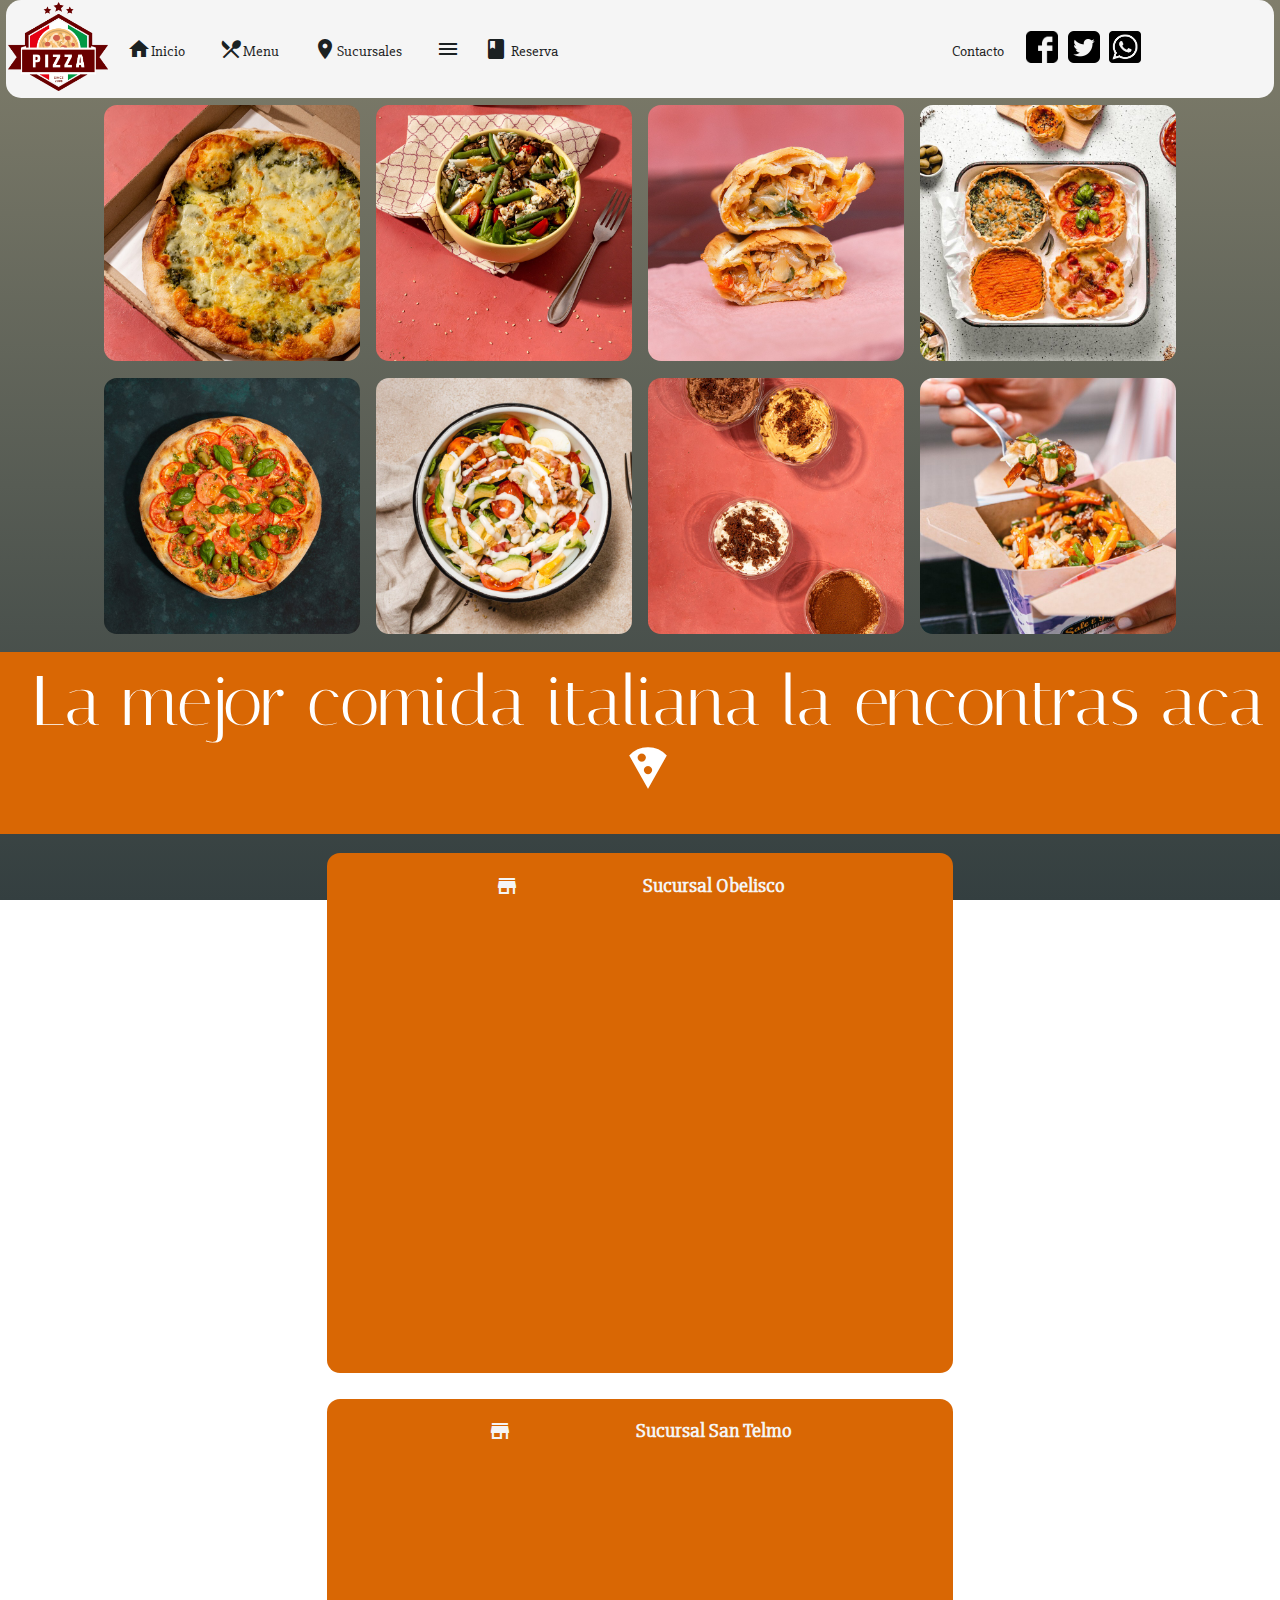
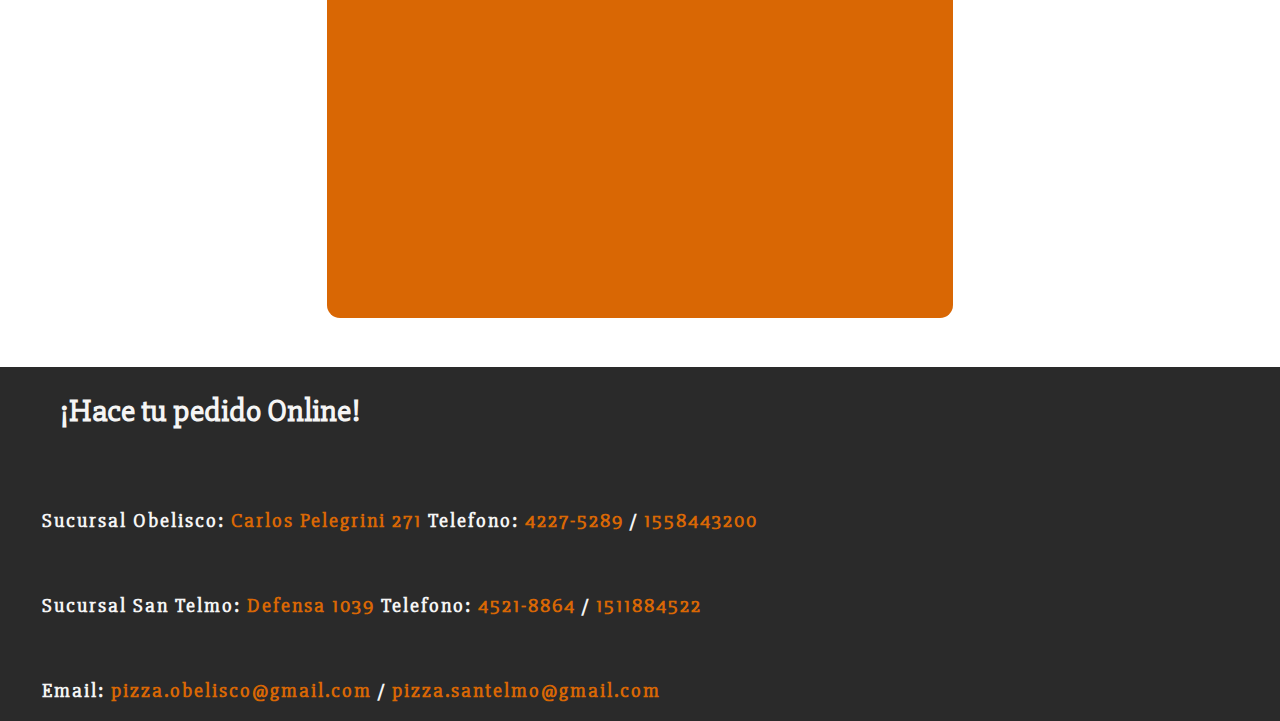
<file: index.html>
<!DOCTYPE html>
<html lang="es">
<head>
    <meta charset="UTF-8">
    <meta http-equiv="X-UA-Compatible" content="IE=edge">
    <meta name="viewport" content="width=device-width, initial-scale=1.0">
    <link rel="stylesheet" href="css/estilos.css">
    <link href="https://fonts.googleapis.com/icon?family=Material+Icons" rel="stylesheet">
    <link rel="stylesheet" href="https://cdnjs.cloudflare.com/ajax/libs/animate.css/4.1.1/animate.min.css"/>
    <link rel="shortcut icon" href="img/pizza_icon.ico">
    <title>Inicio - Pizzeria</title>
</head>
<body>
    <header>
        <nav>
        <a href="index.html"><img id= "logo" src="img/logo.png" alt="logo"></a>      
            <p><a href="index.html" class="nave"><i class="material-icons">home</i>Inicio</a></p>
            <p><a href="menu.html" class="nave"><i class="material-icons">restaurant_menu</i>Menu</a></p>
            <p><a href= "index.html#parrafo_suc" class="nave"><i class="material-icons">room</i>Sucursales</a></p>
            <p><a href="reserva.html" class="nave"><i class="material-icons">menu_book</i> Reserva</a></p>
            <p><a href= #contacto class="nave"><i class="material-icons">contact_support</i>Contacto</a></p>
            
            <a href="https://www.facebook.com/" target="_blank"><img src="img/facebook.png" class="logo_redes" alt="facebook"></a>
            <a href="https://www.twitter.com/" target="_blank"><img src="img/twitter.png" class="logo_redes" alt="twitter"></a>
            <a href="https://web.whatsapp.com/" target="_blank"><img src="img/whatsapp.png" class="logo_redes" alt="whatsapp"></a>
        </nav>
    </header>
    <main>
        <section>
            <article id="articulo_fotos">
              <a href="menu.html#pizza_clasica"><img src="img/home_1.jpg" class ="foto_producto animate__animated animate__pulse" alt=""></a>
              <a href="menu.html#ensaladas"><img src="img/home_3.jpg" class ="foto_producto animate__animated animate__pulse" alt=""></a>
              <a href="menu.html#empanadas"><img src="img/home_7.jpg" class ="foto_producto animate__animated animate__pulse" alt=""></a>
              <a href="menu.html#ensaladas"><img src="img/home_4.jpg" class ="foto_producto animate__animated animate__pulse" alt=""></a>
              <a href="menu.html#pizza_premium"><img src="img/home_5.jpg" class ="foto_producto animate__animated animate__pulse" alt=""></a>
              <a href="menu.html#ensaladas"><img src="img/home_6.jpg" class ="foto_producto animate__animated animate__pulse" alt=""></a>
              <a href="menu.html#postres"><img src="img/home_2.jpg" class ="foto_producto animate__animated animate__pulse" alt=""></a>
              <a href="menu.html#ensaladas"><img src="img/home_8.jpg" class ="foto_producto animate__animated animate__pulse" alt=""></a>
            </article>
            <article>
                <p id="parrafo_suc"class="text_foto">La mejor comida italiana la encontras aca <i id="logo_pizza" class="material-icons">local_pizza</i></p>
            </article>
            <article name="acticulo_sucursal" id="articulo_sucursal">
                <div class="suc">
                    <h1 class="titulo_suc"><i class="material-icons">storefront</i> Sucursal Obelisco</h1>
                    <iframe src="https://www.google.com/maps/embed?pb=!1m18!1m12!1m3!1d3283.946684605578!2d-58.38265888417495!3d-34.60550966510093!2m3!1f0!2f0!3f0!3m2!1i1024!2i768!4f13.1!3m3!1m2!1s0x95bccacfa8cb7091%3A0x442d89e7be4f420d!2sCarlos%20Pellegrini%20271%2C%20C1009%20ABE%2C%20Buenos%20Aires!5e0!3m2!1ses-419!2sar!4v1631934433536!5m2!1ses-419!2sar" width="600" height="450" style="border:0;" allowfullscreen="" loading="lazy"></iframe>
                </div>
                <div class="suc">
                    <h1 class="titulo_suc"><i class="material-icons">storefront</i> Sucursal San Telmo</h1>
                    <iframe src="https://www.google.com/maps/embed?pb=!1m14!1m8!1m3!1d1952.2954022937508!2d-58.37186221709613!3d-34.62043251706011!3m2!1i1024!2i768!4f13.1!3m3!1m2!1s0x95a334d352f755e3%3A0xc7e2420c1ae33ef6!2sDefensa%201039%2C%20C1065%20AAS%2C%20Buenos%20Aires!5e0!3m2!1ses-419!2sar!4v1631932981255!5m2!1ses-419!2sar" width="600" height="450" style="border:0;" allowfullscreen="" loading="lazy"></iframe>                   
                </div>
            </article>
        </section>
    </main>
    <footer>
        <div id="contacto">
            <h1>¡Hace tu pedido Online!</h1>
            <p>Sucursal Obelisco: <a href="https://www.google.com/maps?ll=-34.605399,-58.380481&z=17&t=m&hl=es-419&gl=AR&mapclient=embed&q=Carlos+Pellegrini+271+C1009+ABE+Buenos+Aires" target="_blank">Carlos Pelegrini 271</a>  Telefono: <a href="tel:4227-5289">4227-5289</a> / <a href="tel:1558443200">1558443200</a></p>
            <p>Sucursal San Telmo: <a href="https://www.google.com/maps?ll=-34.619989,-58.371533&z=17&t=m&hl=es-419&gl=AR&mapclient=embed&q=Defensa+1039+C1065+AAS+Buenos+Aires" target="_blank">Defensa 1039</a>  Telefono: <a href="tel:4521-8864">4521-8864</a> / <a href="tel:1511884522">1511884522</a></p>
            <p>Email: <a href="mailto:pizza.obelisco@gmail.com">pizza.obelisco@gmail.com</a> / <a href="mailto:pizza.santelmo@gmail.com">pizza.santelmo@gmail.com</a></p>
        </div>
    </footer>
    
</body>
</html>
</file>
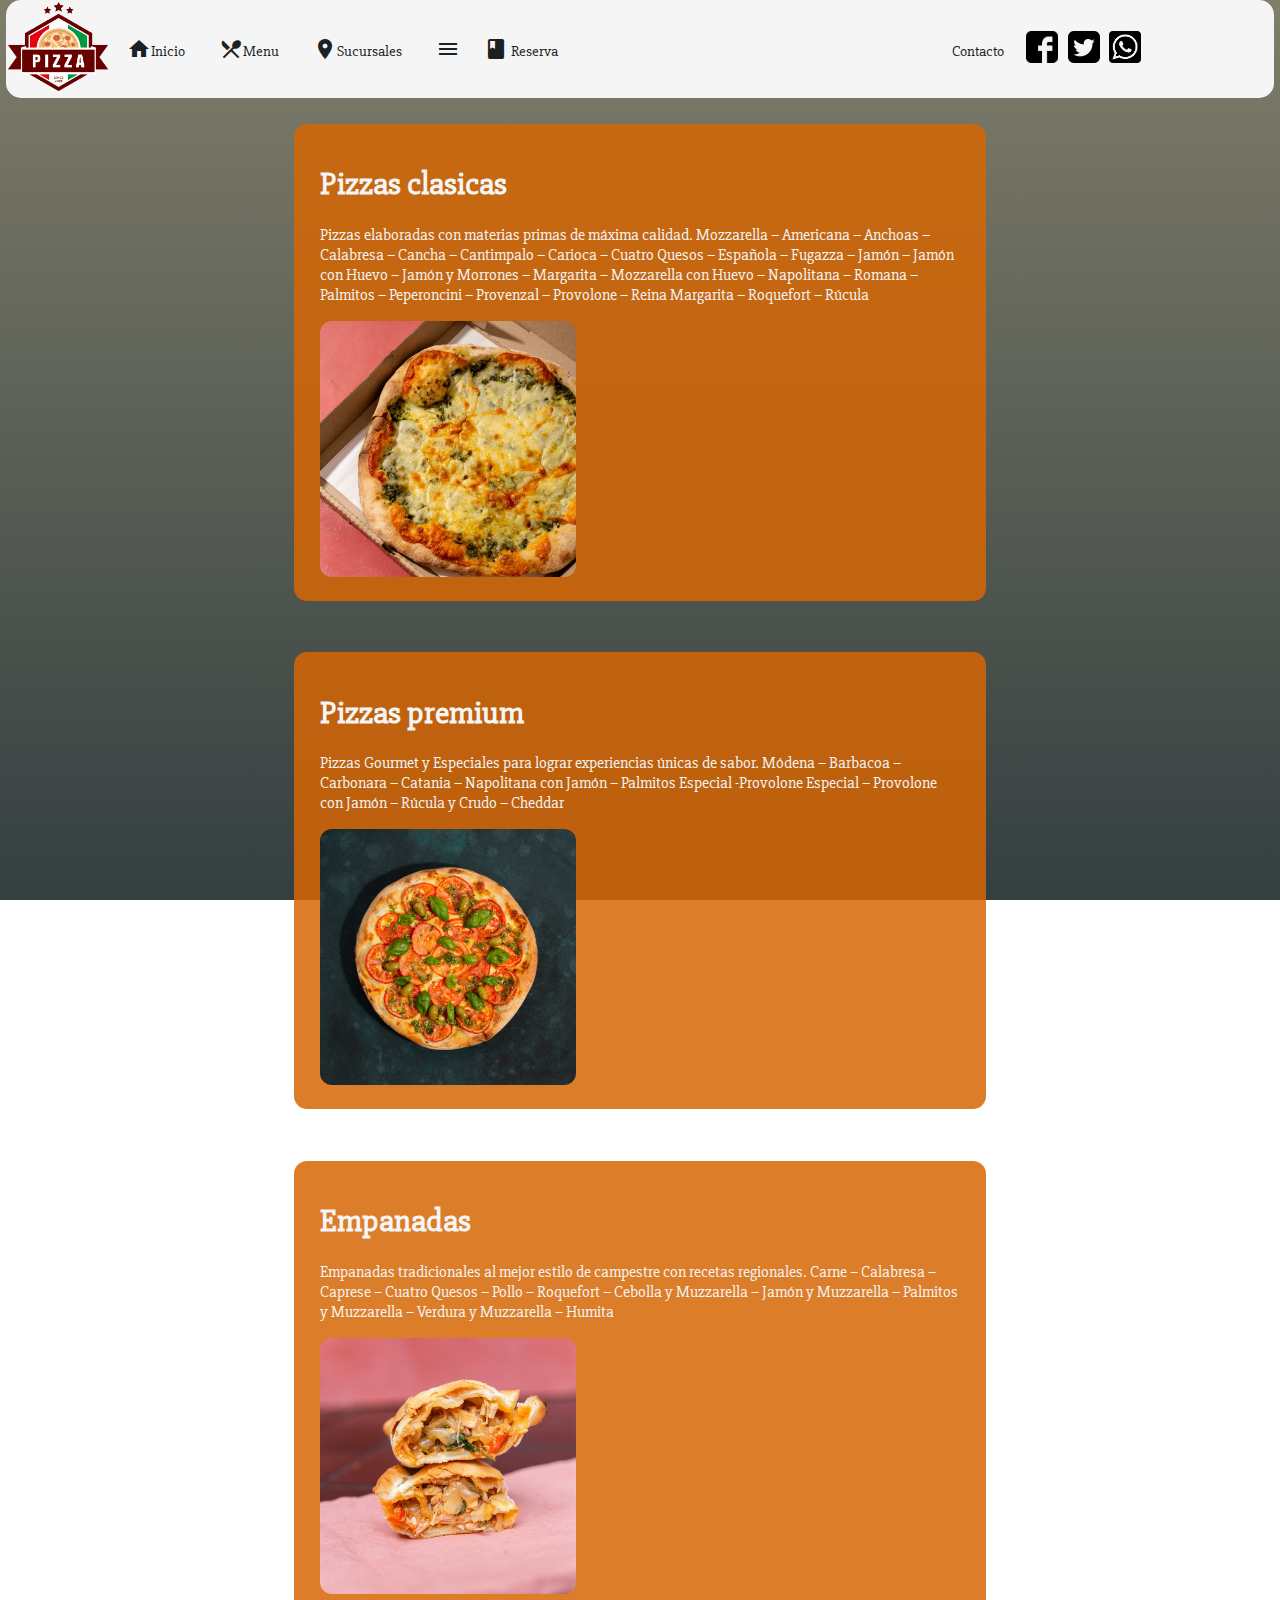
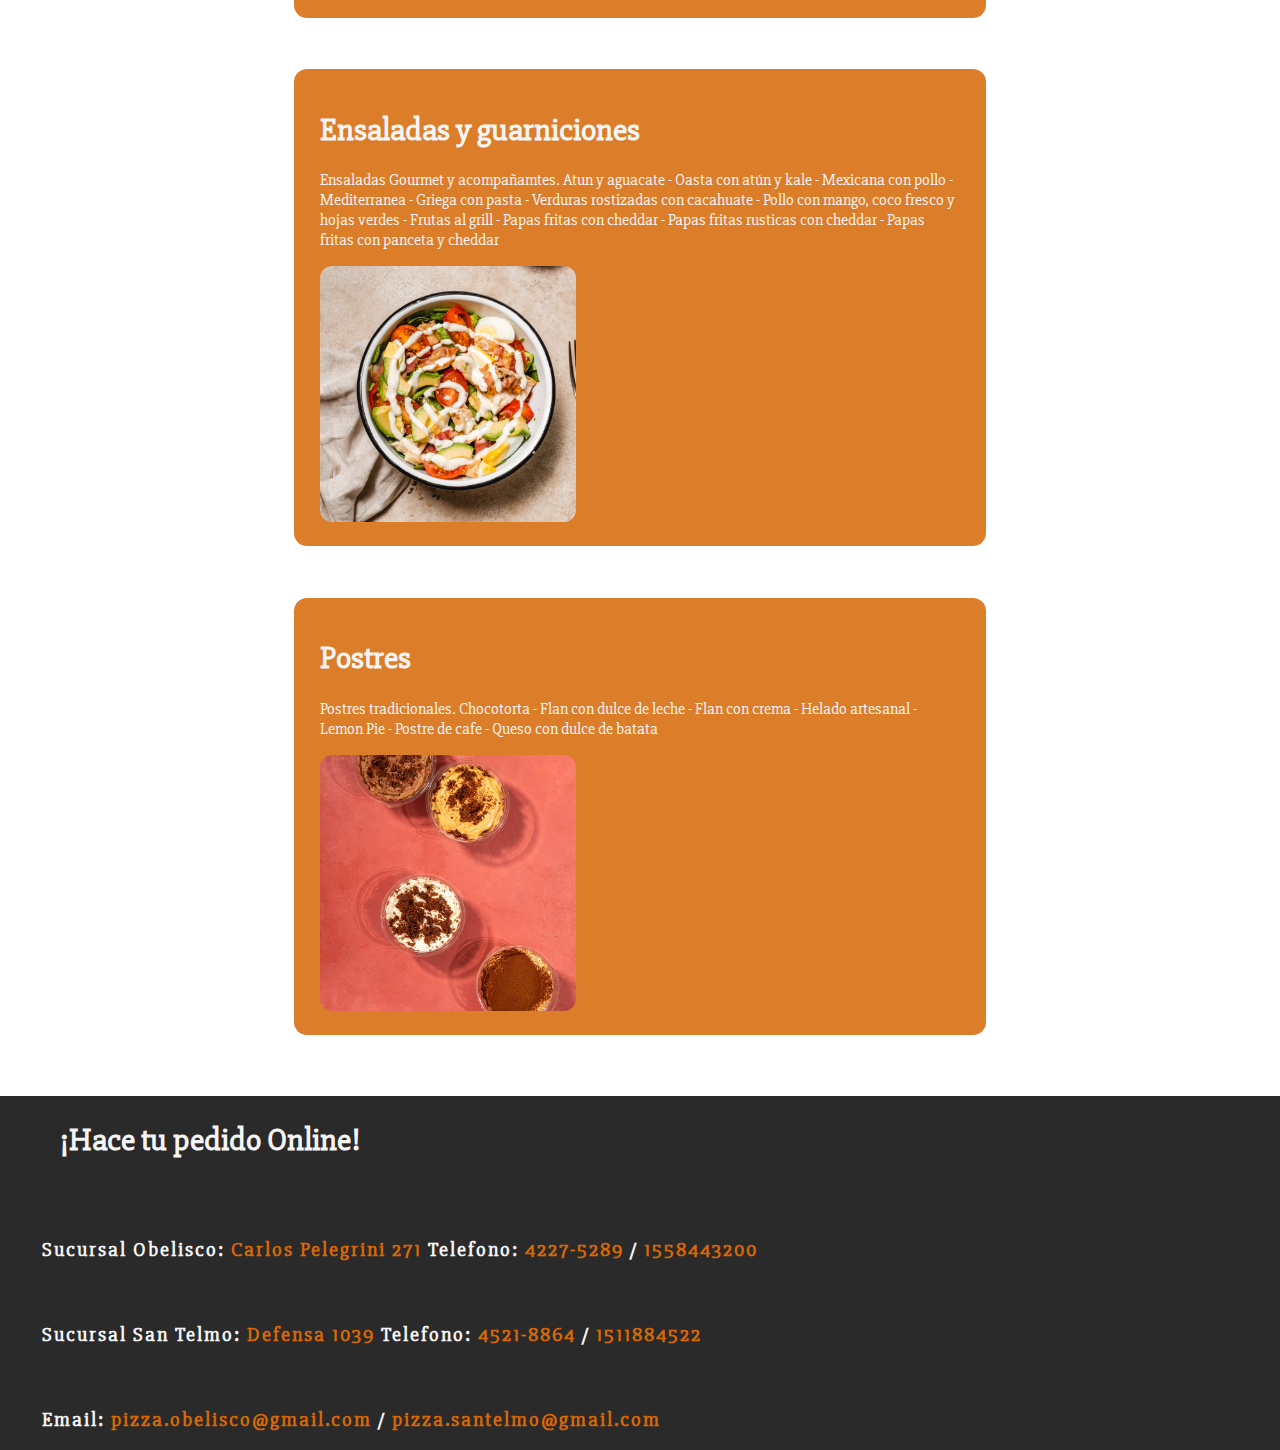
<file: menu.html>
<!DOCTYPE html>
<html lang="es">
<head>
    <meta charset="UTF-8">
    <meta http-equiv="X-UA-Compatible" content="IE=edge">
    <meta name="viewport" content="width=device-width, initial-scale=1.0">
    <link rel="stylesheet" href="css/estilos.css">
    <link href="https://fonts.googleapis.com/icon?family=Material+Icons" rel="stylesheet">
    <link rel="stylesheet" href="https://cdnjs.cloudflare.com/ajax/libs/animate.css/4.1.1/animate.min.css"/>
    <link rel="shortcut icon" href="img/pizza_icon.ico">
    <title>Menu - Pizzeria</title>
</head>
<body>
    <header>
        <nav>
        <a href="index.html"><img id= "logo" src="img/logo.png" alt="logo"></a>      
            <p><a href="index.html" class="nave"><i class="material-icons">home</i>Inicio</a></p>
            <p><a href="menu.html" class="nave"><i class="material-icons">restaurant_menu</i>Menu</a></p>
            <p><a href= "index.html#parrafo_suc" class="nave"><i class="material-icons">room</i>Sucursales</a></p>
            <p><a href="reserva.html" class="nave"><i class="material-icons">menu_book</i> Reserva</a></p>
            <p><a href= #contacto class="nave"><i class="material-icons">contact_support</i>Contacto</a></p>
            
            <a href="https://www.facebook.com/" target="_blank"><img src="img/facebook.png" class="logo_redes" alt="facebook"></a>
            <a href="https://www.twitter.com/" target="_blank"><img src="img/twitter.png" class="logo_redes" alt="twitter"></a>
            <a href="https://web.whatsapp.com/" target="_blank"><img src="img/whatsapp.png" class="logo_redes" alt="whatsapp"></a>
        </nav>
    </header>
    <main>
        <section class="sec_menu">
            <article class="art_menu" id="pizza_clasica">
                <h1>Pizzas clasicas</h1>
                <p>Pizzas elaboradas con materias primas de máxima calidad. Mozzarella – Americana – Anchoas – Calabresa – Cancha – Cantimpalo – Carioca – Cuatro Quesos – Española – Fugazza – Jamón – Jamón con Huevo – Jamón y Morrones – Margarita – Mozzarella con Huevo – Napolitana – Romana – Palmitos – Peperoncini – Provenzal – Provolone – Reina Margarita – Roquefort – Rúcula</p>
                <img src="img/home_1.jpg" alt="" class="img_menu">
            </article>
            <article class="art_menu" id="pizza_premium">
                <h1>Pizzas premium</h1>
                <p>Pizzas Gourmet y Especiales para lograr experiencias únicas de sabor. Módena – Barbacoa – Carbonara – Catania – Napolitana con Jamón – Palmitos Especial -Provolone Especial – Provolone con Jamón – Rúcula y Crudo – Cheddar</p>
                <img src="img/home_5.jpg" alt="" class="img_menu">
            </article>
            <article class="art_menu" id="empanadas">  
                <h1>Empanadas</h1>
                <p>Empanadas tradicionales al mejor estilo de campestre con recetas regionales. Carne – Calabresa – Caprese – Cuatro Quesos – Pollo – Roquefort – Cebolla y Muzzarella – Jamón y Muzzarella – Palmitos y Muzzarella – Verdura y Muzzarella – Humita</p>
                <img src="img/home_7.jpg" alt="" class="img_menu">
            </article>
            <article class="art_menu" id="ensaladas">
                <h1>Ensaladas y guarniciones</h1>
                <p>Ensaladas Gourmet y acompañamtes. Atun y aguacate - Oasta con atún y kale - Mexicana con pollo - Mediterranea - Griega con pasta - Verduras rostizadas con cacahuate - Pollo con mango, coco fresco y hojas verdes - Frutas al grill - Papas fritas con cheddar - Papas fritas rusticas con cheddar - Papas fritas con panceta y cheddar</p>
                <img src="img/home_6.jpg" alt="" class="img_menu">
            </article>
            <article class="art_menu" id="postres">
                <h1>Postres</h1>
                <p>Postres tradicionales. Chocotorta - Flan con dulce de leche - Flan con crema - Helado artesanal - Lemon Pie - Postre de cafe - Queso con dulce de batata</p>
                <img src="img/home_2.jpg" alt="" class="img_menu">
            </article>
        </section>
    </main>
    <footer>
        <div id="contacto">
            <h1>¡Hace tu pedido Online!</h1>
            <p>Sucursal Obelisco: <a href="https://www.google.com/maps?ll=-34.605399,-58.380481&z=17&t=m&hl=es-419&gl=AR&mapclient=embed&q=Carlos+Pellegrini+271+C1009+ABE+Buenos+Aires" target="_blank">Carlos Pelegrini 271</a>  Telefono: <a href="tel:4227-5289">4227-5289</a> / <a href="tel:1558443200">1558443200</a></p>
            <p>Sucursal San Telmo: <a href="https://www.google.com/maps?ll=-34.619989,-58.371533&z=17&t=m&hl=es-419&gl=AR&mapclient=embed&q=Defensa+1039+C1065+AAS+Buenos+Aires" target="_blank">Defensa 1039</a>  Telefono: <a href="tel:4521-8864">4521-8864</a> / <a href="tel:1511884522">1511884522</a></p>
            <p>Email: <a href="mailto:pizza.obelisco@gmail.com">pizza.obelisco@gmail.com</a> / <a href="mailto:pizza.santelmo@gmail.com">pizza.santelmo@gmail.com</a></p>
        </div>
    </footer>
</body>
</html>
</file>
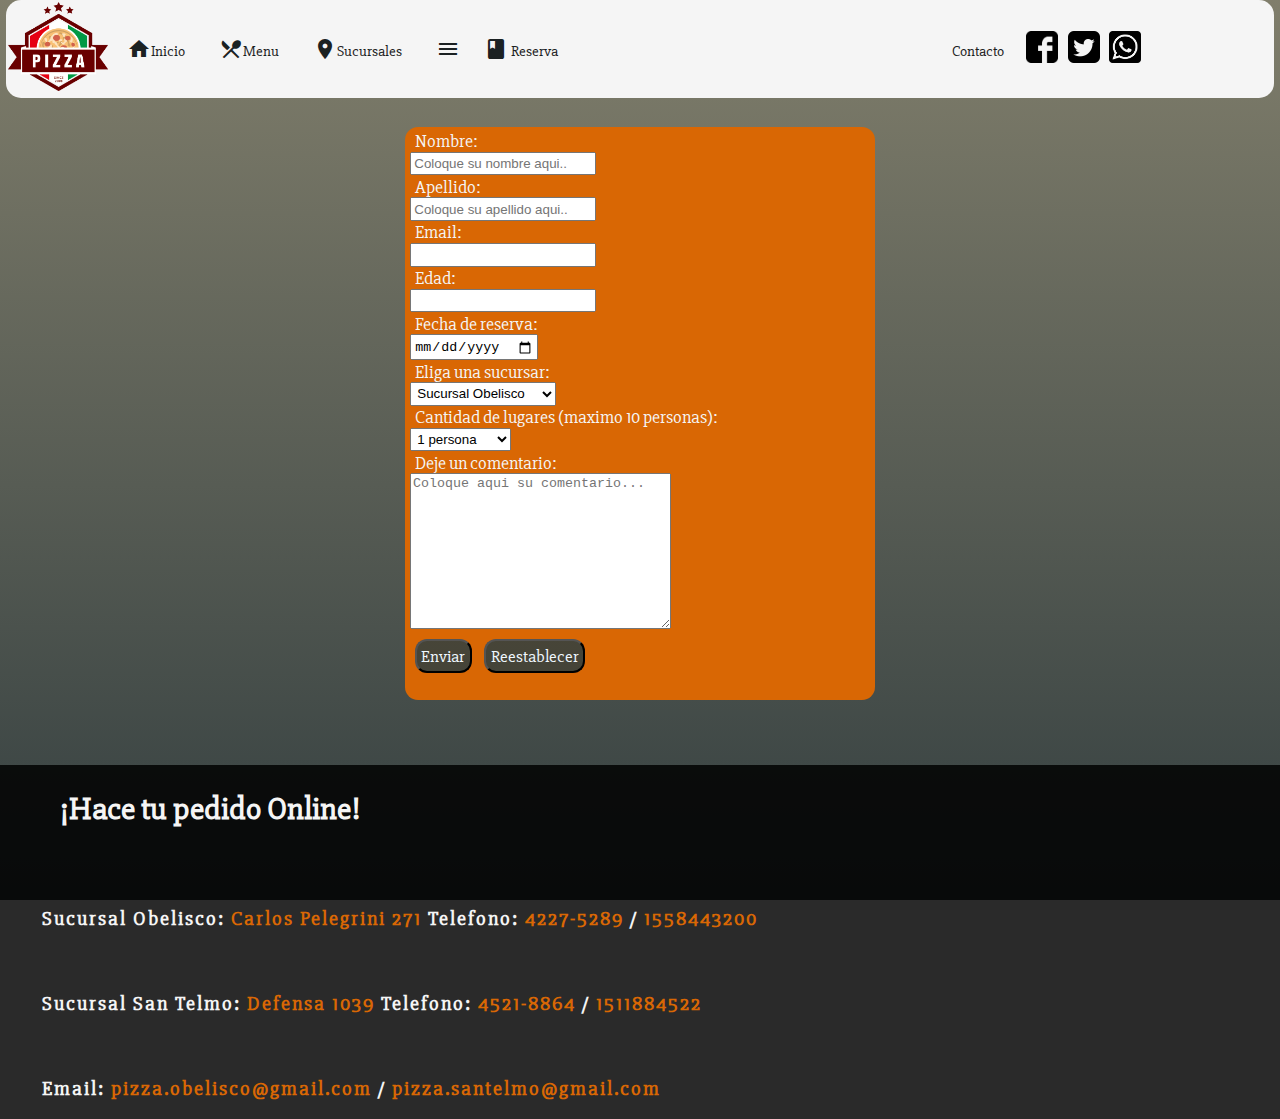
<file: reserva.html>
<!DOCTYPE html>
<html lang="es">
<head>
    <meta charset="UTF-8">
    <meta http-equiv="X-UA-Compatible" content="IE=edge">
    <meta name="viewport" content="width=device-width, initial-scale=1.0">
    <link rel="stylesheet" href="css/estilos.css">
    <link href="https://fonts.googleapis.com/icon?family=Material+Icons" rel="stylesheet">
    <link rel="stylesheet" href="https://cdnjs.cloudflare.com/ajax/libs/animate.css/4.1.1/animate.min.css"/>
    <link rel="shortcut icon" href="img/pizza_icon.ico">
    <title>Reserva - Pizzeria</title>
</head>
<body>
    <header>
        <nav>
        <a href="index.html"><img id= "logo" src="img/logo.png" alt="logo"></a>      
            <p><a href="index.html" class="nave"><i class="material-icons">home</i>Inicio</a></p>
            <p><a href="menu.html" class="nave"><i class="material-icons">restaurant_menu</i>Menu</a></p>
            <p><a href= index.html#parrafo_suc class="nave"><i class="material-icons">room</i>Sucursales</a></p>
            <p><a href="reserva.html" class="nave"><i class="material-icons">menu_book</i> Reserva</a></p>
            <p><a href="#contacto" class="nave"><i class="material-icons">contact_support</i>Contacto</a></p>
            
            <a href="https://www.facebook.com/" target="_blank"><img src="img/facebook.png" class="logo_redes" alt="facebook"></a>
            <a href="https://www.twitter.com/" target="_blank"><img src="img/twitter.png" class="logo_redes" alt="twitter"></a>
            <a href="https://web.whatsapp.com/" target="_blank"><img src="img/whatsapp.png" class="logo_redes" alt="whatsapp"></a>
        </nav>
    </header>
    <main>
        <article class="art_form">
        <form id="forma">
            <label for="nombre">Nombre:</label> <br>
            <input type="text" id="nombre" name="nombre" placeholder="Coloque su nombre aqui.."> <br>
            <label for="apellido">Apellido:</label> <br>
            <input type="text" id="apellido" name="apellido" placeholder="Coloque su apellido aqui.."> <br>
            <label for="email">Email:</label> <br>
            <input type="text" name="email" id="email"> <br>
            <label for="edad">Edad:</label> <br>
            <input type="number" name="edad" id="edad"> <br>
            <label for="fecha">Fecha de reserva:</label> <br>
            <input type="date" name="fecha" id="fecha"> <br>
            <label for="sucursal">Eliga una sucursar:</label> <br>
            <select name="sucursal" id="sucursal">
                <option value="suc_obelisco">Sucursal Obelisco</option>
                <option value="suc_santelmo">Sucursal San Telmo</option>
            </select> <br>
            <label for="cantidad_lugares">Cantidad de lugares (maximo 10 personas):</label> <br>
            <select name="cantidad_lugares" id="cantidad_lugares">
                <option value="1">1 persona</option>
                <option value="2">2 personas</option>
                <option value="3">3 personas</option>
                <option value="4">4 personas</option>
                <option value="5">5 personas</option>
                <option value="6">6 personas</option>
                <option value="7">7 personas</option>
                <option value="8">8 personas</option>
                <option value="9">9 personas</option>
                <option value="10">10 personas</option>
            </select> <br>
            <label for="comentario">Deje un comentario:</label> <br>
            <textarea name="comentario" id="comentario" cols="30" rows="10" placeholder="Coloque aqui su comentario..."></textarea> <br>
            <input type="submit" name="enviar" id="enviar" value="Enviar" class="bottom">
            <input type="reset" name="reset" id="reset" value="Reestablecer" class="bottom">
            <div id="warning"></div>
        </form>       
        
        </article>
    </main>
    <footer>
        <div id="contacto">
            <h1>¡Hace tu pedido Online!</h1>
            <p>Sucursal Obelisco: <a href="https://www.google.com/maps?ll=-34.605399,-58.380481&z=17&t=m&hl=es-419&gl=AR&mapclient=embed&q=Carlos+Pellegrini+271+C1009+ABE+Buenos+Aires" target="_blank">Carlos Pelegrini 271</a>  Telefono: <a href="tel:4227-5289">4227-5289</a> / <a href="tel:1558443200">1558443200</a></p>
            <p>Sucursal San Telmo: <a href="https://www.google.com/maps?ll=-34.619989,-58.371533&z=17&t=m&hl=es-419&gl=AR&mapclient=embed&q=Defensa+1039+C1065+AAS+Buenos+Aires" target="_blank">Defensa 1039</a>  Telefono: <a href="tel:4521-8864">4521-8864</a> / <a href="tel:1511884522">1511884522</a></p>
            <p>Email: <a href="mailto:pizza.obelisco@gmail.com">pizza.obelisco@gmail.com</a> / <a href="mailto:pizza.santelmo@gmail.com">pizza.santelmo@gmail.com</a></p>
        </div>
    </footer>
    <script>
        const nombre = document.getElementById("nombre");
        const apellido = document.getElementById("apellido");
        const forma = document.getElementById("forma");
        const email = document.getElementById("email");
        const fecha = document.getElementById("fecha");
        const edad = document.getElementById("edad");               
        const parrafo = document.getElementById("warning");

        forma.addEventListener("submit", e=> {
            e.preventDefault();
            let warning = "";
            let emailRegex = /^[-\w.%+]{1,64}@(?:[A-Z0-9-]{1,63}\.){1,125}[A-Z]{2,63}$/i;
            let entrar = false;
            parrafo.innerHTML = "";
            if(nombre.value.length === 0){
                warning += "El nombre no puede ser nulo <br>";
                entrar = true;
            }
            if(apellido.value.length === 0){
                warning += "El apellido no puede ser nulo <br>";
                entrar = true;
            }
            if(edad.value < 18){
                warning += "Debes tener al menos 18 años para hacer una reserva <br>";
                entrar = true;
            }
            if(!emailRegex.test(email.value)){
                warning += "El email no es valido <br>"; 
                entrar = true;
            }
            if(entrar){
                parrafo.innerHTML = warning;
            }
        });
    </script>    
</body>
</html>
</file>
<file: css/estilos.css>
@import url('https://fonts.googleapis.com/css2?family=Slabo+27px&display=swap');
@import url('https://fonts.googleapis.com/css2?family=Italiana&family=Italianno&display=swap');

@media only screen and (max-width: 640px){
    #logo{
        width: 60px;
    }
    .text_foto{
        font-size: 35px;
    }
    .foto_producto{
        width: 45%;
    }
    footer h1{
        margin: 25px;
        padding: 18px;
    }
    footer p{
        font-size: 17px;
        font-weight: 600;
        margin: 22px;
        padding: 12px;
        letter-spacing: 2px;
    }
}
@media only screen and (max-width: 1024px) and (min-width: 640px){
    #logo{
        width: 80px;
    }
    .text_foto{
        font-size: 50px;
    }
    .foto_producto{
        width: 25%;
    }
    footer h1{
        margin: 36px;
        padding: 24px;
    }
    footer p{
        font-size: 17px;
        font-weight: 600;
        margin: 22px;
        padding: 16px;
        letter-spacing: 2px;
    }
}
@media only screen and (min-width: 1024px){
    #logo{
        width: 100px;
    }
    .text_foto{
        font-size: 70px;
    }
    .foto_producto{
        width: 20%;
    }    
    footer h1{
        margin: 36px;
        padding: 24px;
    }
    footer p{
        font-size: 20px;
        font-weight: 600;
        margin: 24px;
        padding: 18px;
        letter-spacing: 2px;
    }
}
html{
    background: linear-gradient(#4d4a30b6, #343F40) fixed;
    background-repeat: no-repeat;
    height: 100%;
    font-family: 'Slabo 27px', serif;
    color: whitesmoke;
    text-align: center;
    min-width: 80%;
    max-width: 100%;
    margin: 0;
}
:root{
    animation-duration: 1.5s;
}
body{
    margin: 0;
}
#logo{
    padding: 2px;
}
nav{
    display: flex;
    background-color: whitesmoke;
    border-radius: 15px;
    align-items: center;    
    margin-left: 0.5%;
    margin-right: 0.5%;
    flex-wrap: wrap;
}
nav p a:hover{
    color: whitesmoke;
    background-color: #8C0303;
    border-radius: 12px;
}
i{
    vertical-align: bottom;
}
.nave{
    text-decoration: none;    
    color: #1b2122;    
    padding: 12px;
    margin: 8px 5px;
    font-size: 15px;
    max-width: 100%;
}

.logo_redes{
    max-width: 2em;
    margin: 0.3em;
}

.foto_producto{
    margin: 0.5%;
    border-radius: 13px;
}
#warning{
    text-align: center;
    padding-top: 20px;
}
.text_foto{
   font-family: 'Italiana', serif;
   display: inline-block;
   width: 100%;
   background-color: #D96704;
   color: white;
   padding: 8px;
   margin: 00.5% auto;
}
#logo_pizza{
    font-size: 50px;
    vertical-align: top;
}
#articulo_sucursal{
    justify-content: center;
}
.suc{
    background-color:#d96704;
    padding: 0.5% 1%;
    margin: 1%;
    border-radius: 13px;
    display: inline-block;
}
iframe{
    max-width: 100%;
    min-width: 50%;
}
.titulo_suc{
    font-size: 20px;
}
footer{
    background: rgba(0, 0, 0, 0.836);
    min-width: 100%;
    height: 100%;
    margin: 0;
    text-align: left;
}
footer p a{
    text-decoration: none;
    color: #d96704;
}
.art_form{
    margin: auto;
    text-align: center;
    max-width: 500px;
    padding: 1.5%;
}
form{
    background-color: #D96704;
    padding: 0.5% 1%;    
    text-align: left;
    margin: 2% 3%;
    border-radius: 13px;
    
}
form label{ 
    font-size: 18px;
    font-family: 'Slabo 27px', serif;
    padding: 1%;
}
form input, form select{
    padding: 0.5%;
}
.bottom{
    padding: 1%;
    border-radius: 12px;
    font-family: 'Slabo 27px', serif;
    background: linear-gradient(#4d4a30b6, #343F40) fixed;
    color: aliceblue;
    margin: 1%;
    font-size: 17px;
}
.sec_menu{
    display: inline-block;
}
.art_menu{
    background-color: #d66603d8;
    padding: 1.5% 2%;    
    text-align: left;
    margin: 2% 3%;
    border-radius: 13px;
    max-width: 500px;
    min-width: 50%;
    display: inline-block
}
.img_menu{
    width: 40%;
    max-width: 18em;
    border-radius: 12px;
}
</file>
